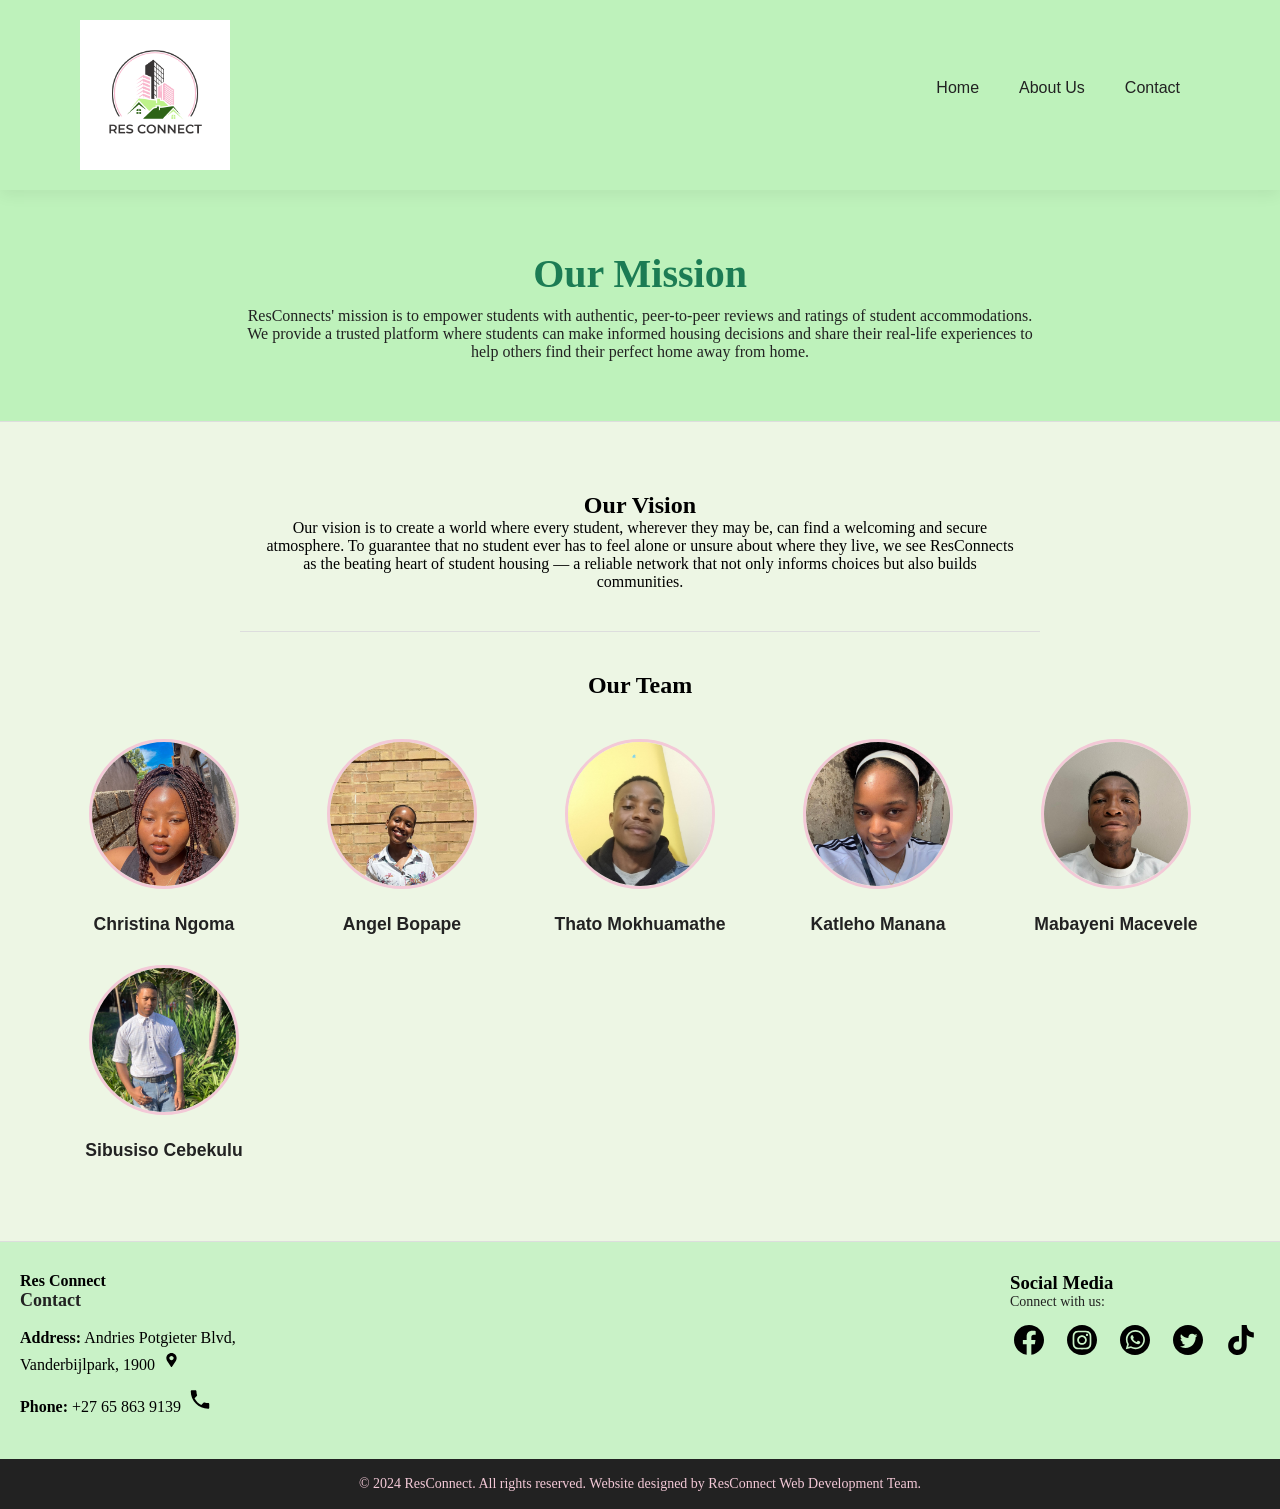
<file: About.html>
<!doctype html>
<html lang="en">
  <head>
    <meta charset="UTF-8" />
    <meta name="viewport" content="width=device-width, initial-scale=1.0" />
    <title>About Us | ResConnects</title>
    <link rel="stylesheet" href="StyleSheet/style.css" />
    <link rel="stylesheet" href="StyleSheet/about.css" />
    <script src="javascript/navigation.js" defer></script>
  </head>
  <body>
    <!--navigation bar-->
    <header>
      <a href="index.html"
        ><img
          src="images/resConnLogo.png"
          alt="resconnect logo"
          width="130"
          height="115"
      /></a>
      <button id="hambtn" class="hamburger" aria-label="Menu Button"></button>
      <nav id="menu">
        <div>
          <ul class="nav">
            <li><a href="index.html">Home</a></li>
            <li><a href="About.html">About Us</a></li>
            <li><a href="ContactUs.html">Contact</a></li>
          </ul>
        </div>
      </nav>
    </header>

    <!--main content-->
    <main>
      <section id="mission" class="page-banner">
        <h2>Our Mission</h2>
        <p>
          ResConnects' mission is to empower students with authentic,
          peer-to-peer reviews and ratings of student accommodations. We provide
          a trusted platform where students can make informed housing decisions
          and share their real-life experiences to help others find their
          perfect home away from home.
        </p>
      </section>

      <section id="vision">
        <h2>Our Vision</h2>
        <p>
          Our vision is to create a world where every student, wherever they may
          be, can find a welcoming and secure atmosphere. To guarantee that no
          student ever has to feel alone or unsure about where they live, we see
          ResConnects as the beating heart of student housing — a reliable
          network that not only informs choices but also builds communities.
        </p>
      </section>

      <section id="team">
        <h2>Our Team</h2>
        <div class="team">
          <div class="team-member">
            <img
              src="icons/christina.jpg"
              alt="Christina Ngoma"
              loading="lazy"
            />
            <h4>Christina Ngoma</h4>
          </div>
          <div class="team-member">
            <img src="icons/angie.jpg" alt="Angel Bopape" loading="lazy" />
            <h4>Angel Bopape</h4>
          </div>
          <div class="team-member">
            <img src="icons/thato.jpg" alt="Thato Mokhuamathe" loading="lazy" />
            <h4>Thato Mokhuamathe</h4>
          </div>
          <div class="team-member">
            <img src="icons/Kat.jpg" alt="Katleho Manana" loading="lazy" />
            <h4>Katleho Manana</h4>
          </div>
          <div class="team-member">
            <img
              src="icons/mabayeni.jpg"
              alt="Mabayeni Macevele"
              loading="lazy"
            />
            <h4>Mabayeni Macevele</h4>
          </div>
          <div class="team-member">
            <img src="icons/sibu.jpg" alt="Sibusiso Cebekulu" loading="lazy" />
            <h4>Sibusiso Cebekulu</h4>
          </div>
        </div>
      </section>
    </main>

    <!--footer-->
    <footer>
      <div class="main-footer">
        <div class="content">
          <h4>Res Connect</h4>
          <h3>Contact</h3>
          <p>
            <span>Address:</span> Andries Potgieter Blvd, Vanderbijlpark, 1900
            <span id="mapPin">
              <a href="https://maps.app.goo.gl/5HHGWqEhMggsfqfc7">
                <img
                  src="images/MapPin.svg"
                  alt="Location icon"
                  width="25"
                  height="20"
                />
              </a>
            </span>
          </p>
          <p>
            <span>Phone:</span> +27 65 863 9139
            <span>
              <a href="tel:+27658639139">
                <img
                  src="images/phoneIcon.svg"
                  alt="Phone icon"
                  width="30"
                  height="25"
                />
              </a>
            </span>
          </p>
        </div>

        <div class="socialMedia">
          <h3>Social Media</h3>
          <p class="connect-text">Connect with us:</p>
          <div class="social-icons">
            <a href="#"
              ><img src="images/facebook.svg" alt="Facebook icon"
            /></a>
            <a href="#"
              ><img src="images/instagram.svg" alt="Instagram icon"
            /></a>
            <a href="#"
              ><img src="images/whatsApp.svg" alt="Whatsapp icon"
            /></a>
            <a href="#"><img src="images/twitter.svg" alt="Twitter icon" /></a>
            <a href="#"><img src="images/tiktok.svg" alt="Tiktok icon" /></a>
          </div>
        </div>
      </div>
      <!--copyright section-->
      <div class="copyright">
        <p>
          © 2024 ResConnect. All rights reserved. Website designed by ResConnect
          Web Development Team.
        </p>
      </div>
    </footer>
  </body>
</html>
</file>
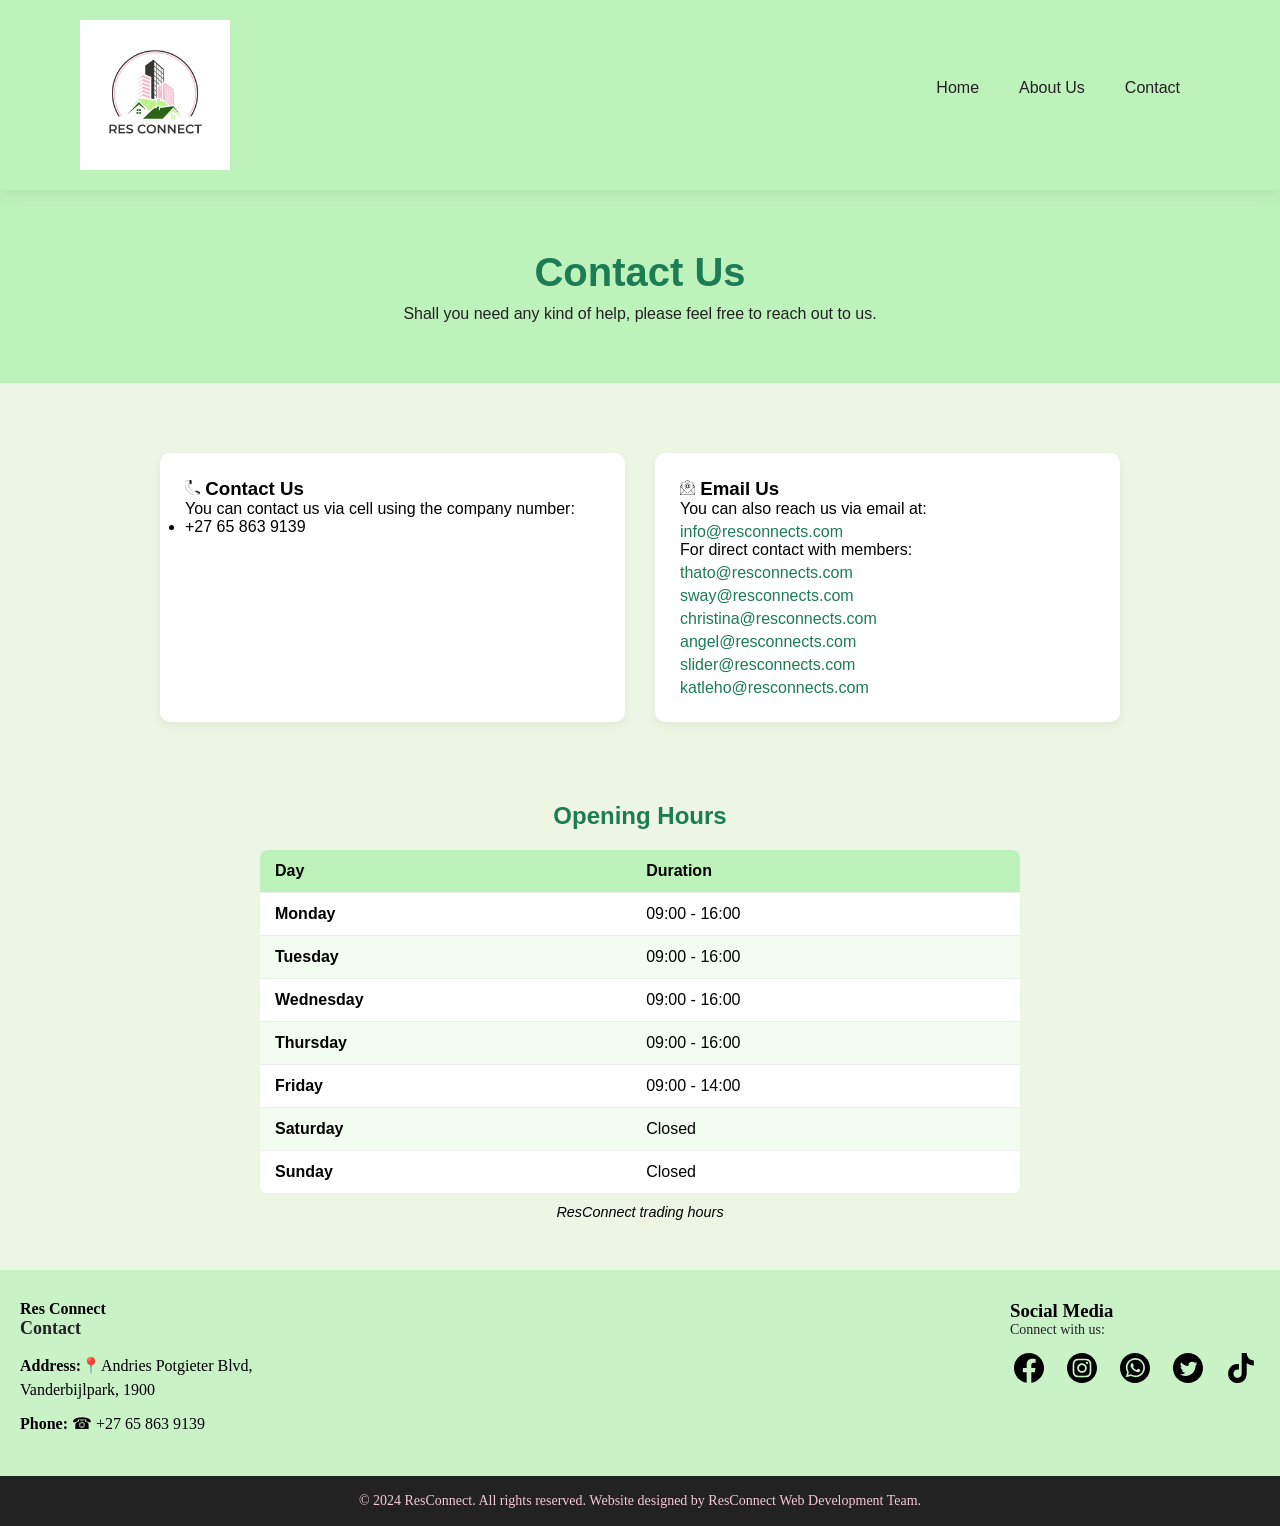
<file: ContactUs.html>
<!DOCTYPE html>
<html lang="en">
<head>
    <meta charset="UTF-8">
    <meta name="viewport" content="width=device-width, initial-scale=1.0">
    <title>Contact Us | ResConnects</title>
    <link rel="stylesheet" href="StyleSheet/style.css">
	<link rel="stylesheet" href="StyleSheet/contactUs.css">
    <script src="javascript/navigation.js" defer></script>
</head>
<body>

    <!--navigation bar-->
    <header>
        <a href="index.html"><img src="images/resConnLogo.png" alt="resconnect logo" width="130" height="115"></a>
        <button id="hambtn" class="hamburger" aria-label="Menu Button"></button>
        <nav id="menu">
            <div>
                <ul class="nav">
                    <li><a href="index.html">Home</a></li>
                    <li><a href="About.html">About Us</a></li>
                    <li><a href="ContactUs.html">Contact</a></li>
                </ul>  
            </div>
        </nav>
    </header>

    <main>
  <section class="contact page-banner">
      <h2>Contact Us</h2>
      <p>Shall you need any kind of help, please feel free to reach out to us.</p>

    </section>


    <div class="contact-container">
        <div class="contact-info">
            <h3><img src="icons/tel.png" alt="X Icon" width="15" height="15"> Contact Us</h3>
			<p>You can contact us via cell using the company number:</p>
			<ul>
            <li><a href ="tel:+27658639139" >+27 65 863 9139</a></li>
			</ul>
        </div>

        <div class="email-info">
            <h3><img src="icons/MAIL.png" alt="X Icon" width="15" height="15"> Email Us</h3>
            <p>You can also reach us via email at: <a href="mailto:info@resconnects.com">info@resconnects.com</a></p>
            <p>For direct contact with members:</p> 
               <a href="mailto:thato@resconnects.com">thato@resconnects.com</a>
               <a href="mailto:sibusiso@resconnects.com">sway@resconnects.com</a>
               <a href="mailto:christina@resconnects.com">christina@resconnects.com</a>
               <a href="mailto:angel@resconnects.com">angel@resconnects.com</a>
               <a href="mailto:slider@resconnects.com">slider@resconnects.com</a>
               <a href="mailto:katleho@resconnects.com">katleho@resconnects.com</a>

        </div>
    </div>

        <section class="table">
            <h2>Opening Hours</h2>
            <table>
                <caption>ResConnect trading hours</caption>
                <thead>
                    <tr>
                        <th scope="col">Day</th>
                        <th scope="col">Duration</th>
                    </tr>
                </thead>
                <tbody>
                    <tr>
                        <th scope="row">Monday</th>
                        <td>09:00 - 16:00</td>
                    </tr>
                    <tr>
                        <th scope="row">Tuesday</th>
                        <td>09:00 - 16:00</td>
                    </tr>
                    <tr>
                        <th scope="row">Wednesday</th>
                        <td>09:00 - 16:00</td>
                    </tr>
                    <tr>
                        <th scope="row">Thursday</th>
                        <td>09:00 - 16:00</td>
                    </tr>
                    <tr>
                        <th scope="row">Friday</th>
                        <td>09:00 - 14:00</td>
                    </tr>
                    <tr>
                        <th scope="row">Saturday</th>
                        <td>Closed</td>
                    </tr>
                    <tr>
                        <th scope="row">Sunday</th>
                        <td>Closed</td>
                    </tr>
                </tbody>
            </table>
        </section>

    

    </main>


     
     <!--footer-->
   <footer>
    <div class="main-footer">
        <div class="content">
            <h4>Res Connect</h4>
            <h3>Contact</h3>
            <p>
                <span>Address:</span><a href="https://www.google.com/maps/place/Vaal+University+of+Technology+(VUT)/@-26.7019517,27.8648348,14z/data=!4m6!3m5!1s0x1e9459a77f8102e3:0x2ac83d31e146fb58!8m2!3d-26.7114635!4d27.8617171!16zL20vMDd2ejdx?entry=ttu&g_ep=EgoyMDI1MTAyNi4wIKXMDSoASAFQAw%3D%3D">📍Andries Potgieter Blvd, Vanderbijlpark, 1900  </a>
            </p>
            <p> 
                <span>Phone:</span> &#9742 +27 65 863 9139   
            </p>
        </div>

        <div class="socialMedia">
             <h3>Social Media</h3>
             <p class="connect-text">Connect with us:</p>
             <div class="social-icons">
                <a href ="https://www.facebook.com/"><img src="images/facebook.svg" alt="Facebook icon"></a>
                <a href="https://www.instagram.com/"><img src="images/instagram.svg" alt="Instagram icon"></a>
                <a href="https://www.whatsapp.com/"><img src="images/whatsApp.svg" alt="Whatsapp icon"></a>
                <a href ="https://x.com/"><img src="images/twitter.svg" alt="Twitter icon"></a>
                <a href ="https://www.tiktok.com/"><img src="images/tiktok.svg" alt="Tiktok icon"></a>
             </div> 
        </div>
    </div>
    <!--copyright section-->
    <div class="copyright">
        <p>© 2024 ResConnect. All rights reserved. Website designed by ResConnect Web Development Team.</p>
    </div>
    </footer>


</body>
</html>
</file>
<file: StyleSheet/style.css>
* {
    margin: 0;
    padding: 0;
    box-sizing: border-box;
}

a{
  color: inherit;      
  text-decoration: none;
}

body{
    background-color: #edf6e4;
}

header{
    display : flex;
    align-items: center;
    justify-content: space-between;
    padding : 15px 20px;
    background-color: rgb(190, 242, 187);
    box-shadow: 0 5px 15px rgba(0, 0, 0, 0.06) ;
    position: relative;
    z-index: 1001;
}

/* Hamburger styling */
.hamburger{
    background: none;
    border: none;
    cursor: pointer;
    font-family: Verdana, Geneva, Tahoma, sans-serif;
}

.hamburger::before{
   content: "\2630"; 
   font-size: 1.5rem;
   color: rgb(249, 183, 205);
}

.hamburger.show::before{
    content: "\00D7";
    color:rgb(249, 183, 205) ;
    font-size: 1.5rem;
}

nav{
    display: none;
}

nav.show{
    display: block;
    position: absolute;
    top: 100%;
    left: 0;
    width: 100%;
    background-color: rgb(190, 242, 187);
    z-index: 1000;
    padding: 15px 0;
    box-shadow: 0 8px 10px rgba(0,0,0,0.1);
}

nav ul{
    list-style-type: none ;
    margin: 0;
    padding: 0;
}

.nav{
    display : flex;
    align-items: center;
    justify-content: center;
    flex-direction: column;
}

.nav li{
    list-style: none;
    padding: 10px 20px;
    position: relative;
}

.nav li a{
    text-decoration: none;
    font-family: 'Poppins', sans-serif;
    font-size: 16px;
    font-weight: 500;
    color:  #222;
    transition: color 0.3s ease;
}

.nav li a:hover{
    color:rgb(249, 183, 205);
}

/*Main content style*/
.banner {
    position: relative;
    width: 100%;
    overflow: hidden;
}

.main {
    position: relative;
   /* overflow: hidden;*/
}

.main img{
    width: 100%;
    height: auto;
    background-size: cover;
    display:block ;
}

header img{
    width: 100px;
    height: auto;
    background-size: cover;
    display:block ;
}

.main-content{
  position: absolute;
  top: 50%;
  left: 50%;
  transform: translate(-50%, -50%);
  z-index: 2;                
  color: rgb(249, 183, 205);
  width: 90%;
  max-width: 800px;
  text-align: center;         
  display: flex;
  flex-direction: column;
  align-items: center;
  justify-content: center;
  padding: 20px;
}

.main-content h1{
    font-size: 28px;
    font-weight: 700;
    margin-bottom: 10px;
    font-family:'Times New Roman', Times, serif;
    text-shadow: 2px 2px 4px rgba(0, 0, 0, 0.5);
}

.main-content p{
    font-family: 'Poppins', sans-serif;
    font-size: 16px;
    margin-bottom: 20px;
    text-shadow: 1px 1px 3px rgba(0, 0, 0, 0.5);
}

.search-bar{
    display: flex;
    gap: 10px;
    justify-content: center;
    flex-wrap:wrap ;
}

.search-bar input, .search-bar select{
    padding: 12px 20px;
    font-size: 16px;
    font-family: 'Times New Roman', Times, serif;
    border: none;
    border-radius: 4px;
    flex: 1;
    min-width: 120px;
}

.search-bar button{
    padding: 12px 20px;
    font-size: 16px;
    font-family: 'Poppins', sans-serif;
    background-color: #1c7c54;
    color: #fff;
    border: none;
    border-radius: 4px;
    cursor: pointer;
    transition: background-color 0.3s ease;
}

.search-bar button:hover{
    background-color: rgb(243, 201, 215);
}

.results-container{
    padding: 40px 80px;
    max-width: 1200px;
    margin: 0 auto;
    display: grid;
    grid-template-columns: repeat(auto-fit, minmax(300px, 1fr));
    gap: 20px;
}

.no-results {
    text-align: center;
    font-family: 'Poppins', sans-serif;
    font-size: 1.2rem;
    color: #666;
    grid-column: 1 / -1;
    padding: 40px;
}

/* DEFAULT GRID FOR CARDS */
#cards {
    display: grid;
    grid-template-columns: repeat(auto-fit, minmax(280px, 1fr));
    gap: 20px;
    padding: 20px;
    justify-items: center;
}

/* CARD STYLING */
.accommodation section {
  margin-top: 1rem;
  border: 3px outset rgb(243, 201, 215);
  padding: 1rem;
  background-color: #fff;
  border-radius: 5px;
}

#cards div{
  margin-top: 1rem;
  border: solid 0.5px rgb(243, 201, 215);
  box-shadow: 0 4px 6px rgba(0,0,0,0.1);
  padding: 12px 24px;
 /* display: grid;*/
}

@media screen and (min-width : 1025px) {
    header {
        padding: 20px 80px;
    }

    header img {
        width: 150px;
        height: 150px;
    }

    .main-content h1 {
        font-size: 48px;
    }

    .main-content p {
        font-size: 24px;
    }

    footer{
        display: flex;
        flex-wrap: nowrap;
        justify-content: space-around;
    }

    footer .col{
        display: flex;
        flex-direction: column;
    }

    .hamburger{
        display: none;
    }

    nav{
        display: block;
        position: static;
        background: none;
        box-shadow: none;
        padding: 0;
    }

    .nav {
        flex-direction: row;
    }

    .nav li {
        padding: 0 20px;
    }

    nav div ul{
        display: flex;
        padding-bottom: 15px;
    }

}

/*Star rating*/
.star {
    font-size: 24px;
    color: #222;
    cursor: pointer;
}

.star.selected {
    color: rgb(243, 201, 215) ;
}

.star-rating-container {
    margin-top: 10px;
    display: flex;
    flex-direction: row;
    justify-content: flex-start;
    gap: 8px;
}

.card{
    border: 2px solid #eebbc3;
    padding: 32px 24px;
    margin: 32px 16px;
    background: #fff;
    border-radius: 20px;
    box-shadow: 0 4px 16px rgba(0,0,0,0.1);
    width: 100%;
    max-width: 380px;
    display: flex;
    flex-direction: column;
    align-items: center;  
}

.card img{
    width: 350px;
    height: 300px;
    object-fit: cover;
    border-radius: 12px;
    margin-bottom: 12px;
}



.video-section {
    max-width: 1200px; /* Increased to fit both videos */
    margin: 40px auto;
    padding: 0 20px;
}

.video-container {
    display: flex; /* This makes videos sit side by side */
    gap: 40px; /* Space between videos */
    justify-content: center; /* Center the videos */
    flex-wrap: wrap; /* Allow wrapping on small screens */
}

.video-player {
    flex: 1; /* Each video takes equal space */
    min-width: 300px; /* Minimum width before wrapping */
    max-width: 500px; /* Maximum width for each video */
}

.video-player iframe {
    width: 100%;
    height: 280px; /* Slightly smaller height */
    border-radius: 10px;
    box-shadow: 0 4px 15px rgba(0, 0, 0, 0.1);
}

/*footer style*/
footer{
    background-color: rgb(201, 242, 199);
    margin-top: auto;
    display: flex;
    flex-direction: column;   
}

.main-footer{
    display: flex;
    justify-content: space-between;
    flex-wrap: wrap;
    gap: 40px;
    padding: 30px 20px;
}

.footer .content{
    display: flex;
    flex-direction: column;
    padding: 12px;
    min-width: 300px;
}


footer .content h3{
    font-size: 18px;
    font-weight: 600;
    color: #222;
    margin-bottom: 15px;
}

.content span{
    font-weight: 900;
}

.content p{
    width: 300px; 
    line-height: 1.5; 
    margin-bottom: 10px;
}

.socialMedia .connect-text{
    font-size: 14px;
    font-weight: 500;
    color: #222;
    margin-bottom: 15px;
}

.social-icons {
    display: flex;
    gap: 15px;
}

.social-icons img{
    width: 38px;
    height: 30px;
    transition: all 0.3s ease;
}

.socialMedia img:hover {
 transform: scale(1.1);
 opacity: 0.7;
}

/* ABOUT PAGE TEAM SECTION */
.team {
    display: grid;
    grid-template-columns: repeat(auto-fit, minmax(200px, 1fr));
    gap: 30px;
    padding: 40px 20px;
    max-width: 1200px;
    margin: 0 auto;
    text-align: center;
}

.team-member img {
    width: 150px;
    height: 150px;
    border-radius: 50%;
    object-fit: cover;
    margin-bottom: 15px;
    border: 3px solid rgb(243, 201, 215);
}

/* CONTACT PAGE CONTAINER */
.contact-container {
    display: flex;
    flex-wrap: wrap;
    gap: 30px;
    padding: 40px 20px;
    max-width: 1000px;
    margin: 0 auto;
}

.contact-info, .email-info {
    flex: 1;
    min-width: 280px;
    background: #fff;
    padding: 25px;
    border-radius: 10px;
    box-shadow: 0 4px 10px rgba(0,0,0,0.05);
}

.email-info a {
    display: block;
    color: #1c7c54;
    margin-top: 5px;
    word-break: break-all;
}

/* TABLE RESPONSIVENESS */
.table {
    padding: 40px 20px;
    max-width: 800px;
    margin: 0 auto;
    overflow-x: auto;
}

.table h2 {
    text-align: center;
    margin-bottom: 20px;
    color: #1c7c54;
}

table {
    width: 100%;
    border-collapse: collapse;
    background: #fff;
    border-radius: 8px;
    overflow: hidden;
}

th, td {
    padding: 12px 15px;
    text-align: left;
    border-bottom: 1px solid #eee;
}

thead {
    background-color: rgb(190, 242, 187);
}

/* VISION SECTION (ABOUT PAGE) */
#vision {
    padding: 40px 20px;
    max-width: 800px;
    margin: 0 auto;
    text-align: center;
}

.copyright{
    background-color: #222;
    padding: 15px 20px;
    text-align: center;
    width: 100%;
}

.copyright p{
    color: rgb(243, 201, 215);
    font-size: 14px;
    margin: 0;
    font-family: 'Times New Roman', Times, serif;
    line-height: 1.4;
}

/* Generic Banner for other pages */
.page-banner {
    background-color: rgb(190, 242, 187);
    padding: 60px 20px;
    text-align: center;
    margin-bottom: 30px;
    color: #222;
    display: flex;
    flex-direction: column;
    align-items: center;
}

.team-member {
    display: flex;
    flex-direction: column;
    align-items: center;
}

.team-member h4 {
    margin-top: 10px;
    font-size: 1.1rem;
    color: #222;
    font-family: 'Poppins', sans-serif;
}

/* Table specific tweaks */
caption {
    caption-side: bottom;
    padding: 10px;
    font-size: 0.9rem;
    font-style: italic;
}

tbody > tr:nth-of-type(even) {
    background-color: #f2fcf0;
}

.page-banner h2 {
    font-size: 2.5rem;
    margin-bottom: 10px;
    color: #1c7c54;
}

.page-banner p {
    max-width: 800px;
}

@media screen and (max-width: 768px) {
    .page-banner {
        padding: 40px 15px;
    }
    .page-banner h2 {
        font-size: 2rem;
    }
    .search-bar {
        flex-direction: column;
        width: 100%;
    }
    .search-bar input, 
    .search-bar button {
        width: 100%;
    }
}
</file>
<file: StyleSheet/about.css>
/* Page specific overrides for About Us */
section {
      padding: 40px 20px;
      text-align: center;
      border-bottom: 1px solid #ddd;
 }
</file>
<file: StyleSheet/contactUs.css>
/* Page specific overrides for Contact Us */
main {
      font-family: Arial, sans-serif;
 }

.email-info a:hover {
      text-decoration: underline;
 }
</file>
